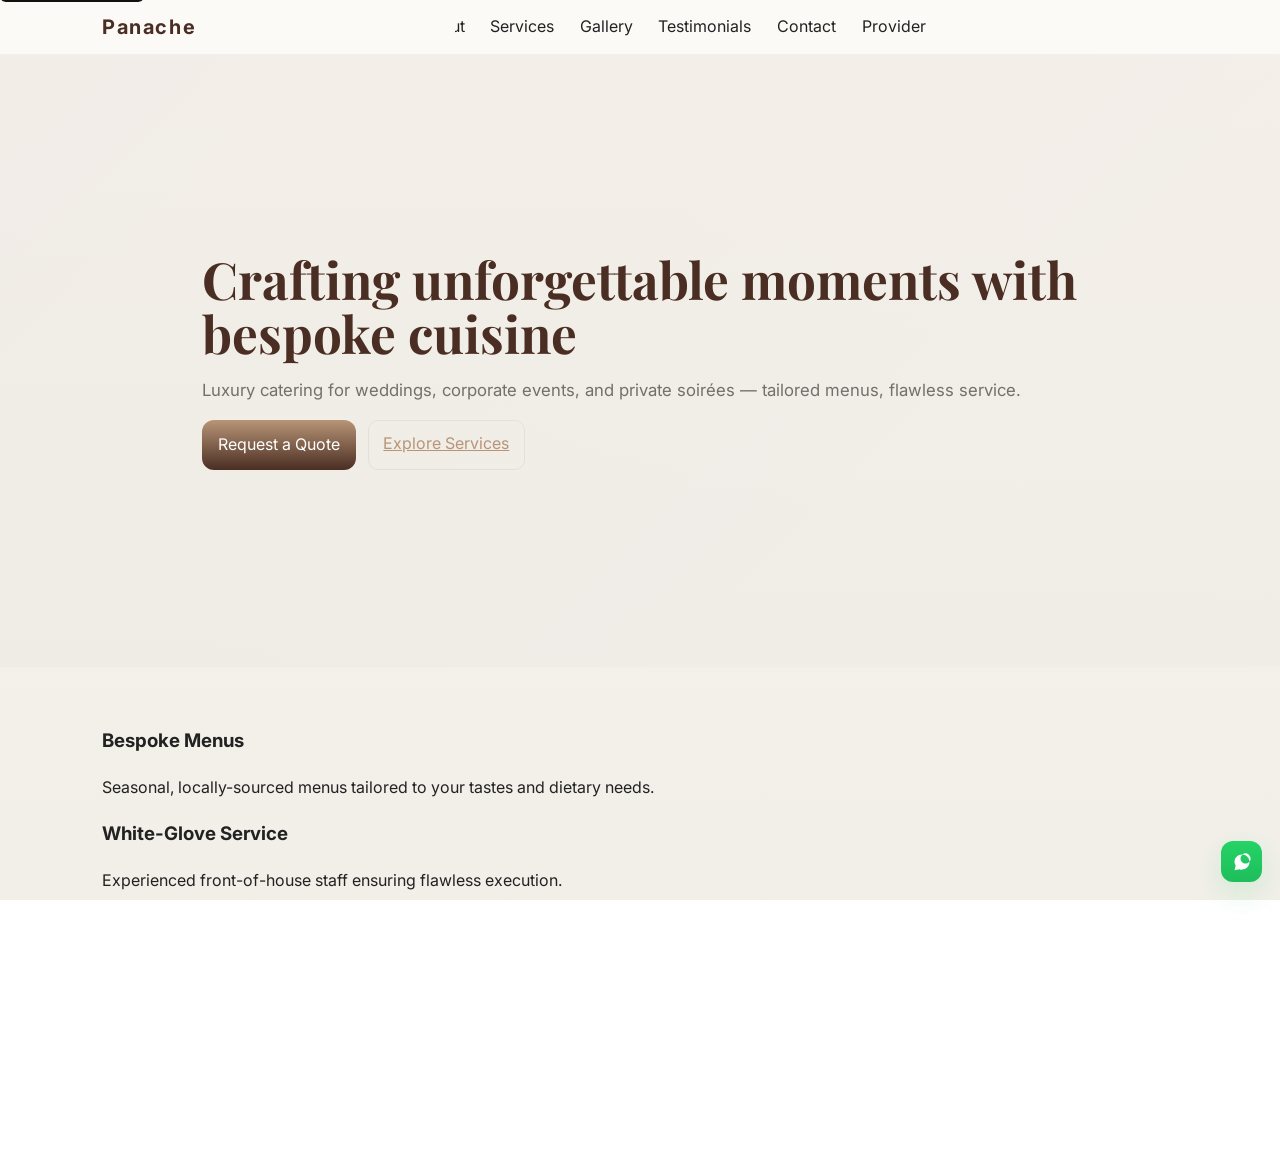
<file: index.html>
<!doctype html>
<html lang="en">
<head>
  <meta charset="utf-8" />
  <meta name="viewport" content="width=device-width,initial-scale=1" />
  <title>Panache Catering — Luxury Events & Catering</title>
  <meta name="description" content="Luxury catering for weddings, corporate events and private parties." />
  <link rel="preconnect" href="https://fonts.googleapis.com">
  <link rel="preconnect" href="https://fonts.gstatic.com" crossorigin>
  <link href="https://fonts.googleapis.com/css2?family=Inter:wght@300;400;600;700&family=Playfair+Display:wght@400;600;700&display=swap" rel="stylesheet">
  <link rel="stylesheet" href="style.css" />
</head>
<body>
  <a class="skip-link" href="#content">Skip to content</a>

  <header class="site-header" id="site-header">
    <div class="container header-inner">
      <a class="brand" href="index.html" aria-label="Panache Catering home">Panache</a>

      <button id="mobile-menu-btn" class="menu-btn" aria-controls="primary-nav" aria-expanded="false" aria-label="Toggle navigation">
        <span class="hamburger" aria-hidden="true"></span>
      </button>

  <nav id="primary-nav" class="primary-nav hidden" role="navigation" aria-label="Primary navigation">
        <ul>
          <li><a href="index.html">Home</a></li>
          <li><a href="about.html">About</a></li>
          <li><a href="services.html">Services</a></li>
          <li><a href="gallery.html">Gallery</a></li>
          <li><a href="testimonials.html">Testimonials</a></li>
          <li><a href="contact.html">Contact</a></li>
          <li><a href="dashboard.html" class="btn-ghost">Provider</a></li>
        </ul>
      </nav>
    </div>
  </header>

  <main id="content" tabindex="-1">
    <section class="hero">
      <div class="hero-overlay">
        <div class="container hero-content">
          <h1 class="hero-title">Crafting unforgettable moments with bespoke cuisine</h1>
          <p class="hero-sub">Luxury catering for weddings, corporate events, and private soirées — tailored menus, flawless service.</p>
          <div class="hero-cta">
            <a class="btn-primary" href="contact.html">Request a Quote</a>
            <a class="btn-secondary" href="services.html">Explore Services</a>
          </div>
        </div>
      </div>
    </section>

    <section class="quick-features container">
      <div class="features-grid">
        <article class="feature-card">
          <h3>Bespoke Menus</h3>
          <p>Seasonal, locally-sourced menus tailored to your tastes and dietary needs.</p>
        </article>
        <article class="feature-card">
          <h3>White-Glove Service</h3>
          <p>Experienced front-of-house staff ensuring flawless execution.</p>
        </article>
        <article class="feature-card">
          <h3>Event Design</h3>
          <p>We coordinate décor, flow, and timing for a seamless guest experience.</p>
        </article>
      </div>
    </section>
  </main>

  <!-- WhatsApp contact (persistent) -->
  <a class="whatsapp-btn" href="https://wa.me/263784747278?text=Hello%20Panache%2C%20I%27m%20interested%20in%20your%20catering%20services" target="_blank" rel="noopener" aria-label="Contact us on WhatsApp">
    <svg width="20" height="20" viewBox="0 0 24 24" aria-hidden="true"><path fill="currentColor" d="M20.5 3.5C18 1 14.4 1 12 3.5 9.6 6 9.6 9.6 12 12 14.4 14.4 18 14.4 20.5 12 23 9.6 23 6 20.5 3.5ZM12 21.2c-1.1 0-2.2-.2-3.2-.6L3 22l1.4-5.8C3.6 14.6 3 13.4 3 12c0-4.9 4-9 9-9s9 4 9 9-4 9-9 9Z"/></svg>
  </a>

  <!-- Footer -->
  <footer class="site-footer">
    <div class="container footer-inner">
      <p>&copy; <span id="year"></span> Panache Catering. All rights reserved.</p>
      <nav aria-label="Footer social links" class="footer-nav">
        <a href="#" aria-label="Instagram">Instagram</a>
        <a href="#" aria-label="Facebook">Facebook</a>
        <a href="#" aria-label="LinkedIn">LinkedIn</a>
      </nav>
    </div>
  </footer>

  <!-- Provider Dashboard (overlay) -->
  <div id="dashboard" class="dashboard-overlay" aria-hidden="true" role="dialog" aria-label="Service provider dashboard">
    <aside class="dashboard-sidebar" role="navigation" aria-label="Dashboard sidebar">
      <div class="sidebar-top">
        <h3>Provider</h3>
        <button id="dashboard-close" aria-label="Close dashboard" class="close-dashboard">&times;</button>
      </div>
      <ul class="sidebar-nav">
        <li><button data-view="overview" class="sidebar-link active">Overview</button></li>
        <li><button data-view="bookings" class="sidebar-link">Bookings</button></li>
        <li><button data-view="inquiries" class="sidebar-link">Inquiries</button></li>
        <li><button data-view="events" class="sidebar-link">Upcoming Events</button></li>
      </ul>
      <div class="sidebar-footer">Signed in as <strong>Chef Admin</strong></div>
    </aside>

    <section class="dashboard-main" id="dashboard-main">
      <header class="dashboard-header">
        <h2 id="dashboard-title">Overview</h2>
        <div class="dashboard-actions">
          <button id="refresh-data" class="btn-ghost">Refresh</button>
          <button id="logout" class="btn-ghost">Sign out</button>
        </div>
      </header>

      <div class="dashboard-content">
        <!-- Overview -->
        <div class="view" data-view="overview">
          <div class="cards-grid">
            <div class="stat-card">
              <h4>Total Revenue</h4>
              <p class="stat-value" id="stat-revenue">$12,450</p>
            </div>
            <div class="stat-card">
              <h4>Bookings</h4>
              <p class="stat-value" id="stat-bookings">24</p>
            </div>
            <div class="stat-card">
              <h4>Upcoming Events</h4>
              <p class="stat-value" id="stat-events">6</p>
            </div>
            <div class="stat-card">
              <h4>Unresolved Inquiries</h4>
              <p class="stat-value" id="stat-inquiries">3</p>
            </div>
          </div>

          <section class="mini-panel">
            <h3>Upcoming</h3>
            <ul id="mini-upcoming" class="mini-list"></ul>
          </section>

          <section class="mini-panel">
            <h3>Recent Inquiries</h3>
            <ul id="mini-inquiries" class="mini-list"></ul>
          </section>
        </div>

        <!-- Bookings -->
        <div class="view" data-view="bookings" hidden>
          <h3>Bookings</h3>
          <table class="bookings-table" aria-label="Bookings overview">
            <thead>
              <tr><th>Client</th><th>Date</th><th>Guests</th><th>Package</th><th>Revenue</th></tr>
            </thead>
            <tbody id="bookings-tbody"></tbody>
          </table>
        </div>

        <!-- Inquiries -->
        <div class="view" data-view="inquiries" hidden>
          <h3>Customer Inquiries</h3>
          <ul id="inquiries-list" class="inquiries-list"></ul>
        </div>

        <!-- Events -->
        <div class="view" data-view="events" hidden>
          <h3>Upcoming Events</h3>
          <ul id="events-list" class="events-list"></ul>
        </div>
      </div>
    </section>
  </div>

  <script src="script.js"></script>
</body>
</html>
</file>
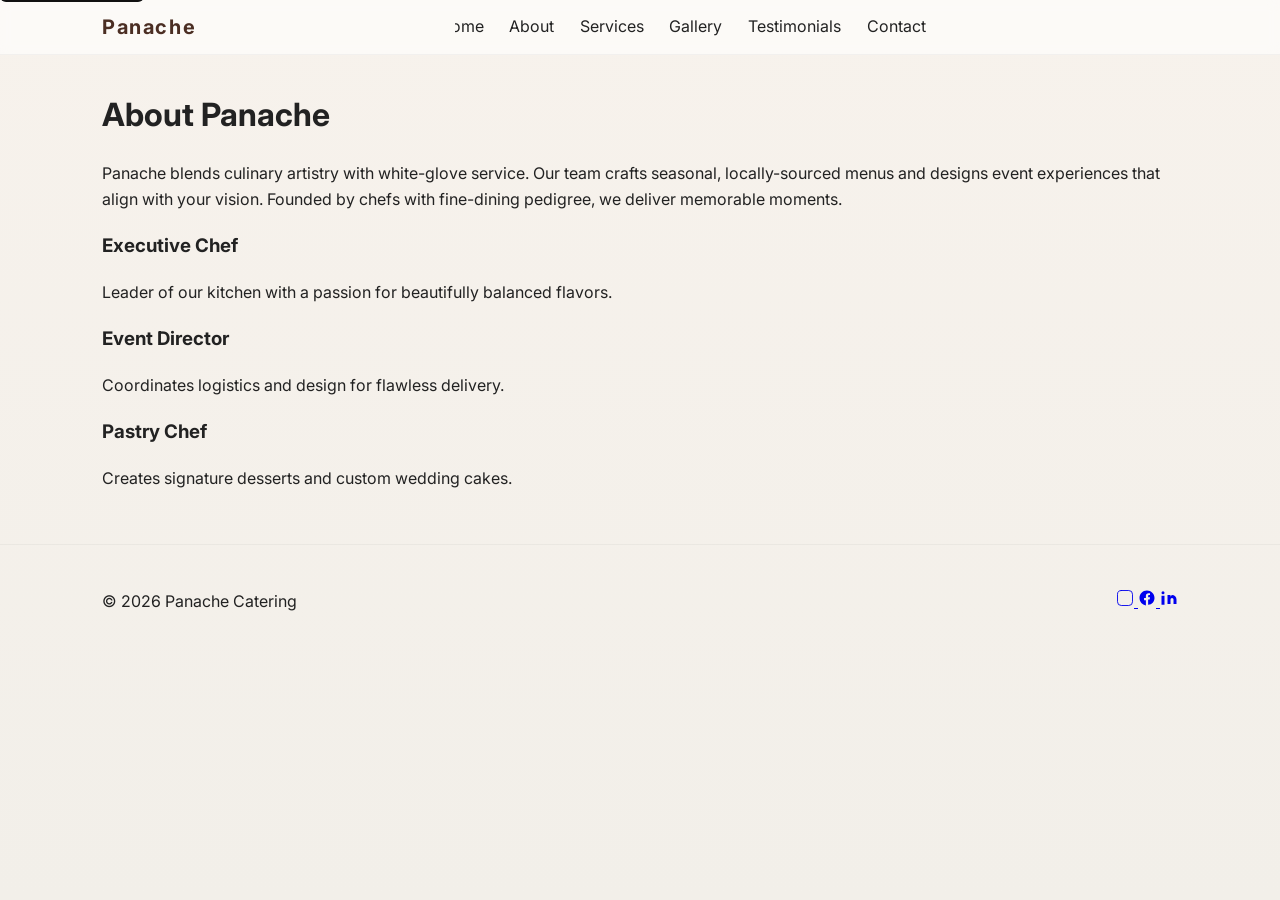
<file: about.html>
<!doctype html>
<html lang="en">
<head>
  <meta charset="utf-8" />
  <meta name="viewport" content="width=device-width,initial-scale=1" />
  <title>About — Panache Catering</title>
  <link rel="preconnect" href="https://fonts.googleapis.com">
  <link rel="preconnect" href="https://fonts.gstatic.com" crossorigin>
  <link href="https://fonts.googleapis.com/css2?family=Inter:wght@300;400;600;700&family=Playfair+Display:wght@400;600;700&display=swap" rel="stylesheet">
  <link rel="stylesheet" href="style.css" />
</head>
<body>
  <a class="skip-link" href="#content">Skip to content</a>
  <header class="site-header">
    <div class="container header-inner">
      <a class="brand" href="index.html">Panache</a>

      <button id="mobile-menu-btn" class="menu-btn" aria-controls="primary-nav" aria-expanded="false" aria-label="Toggle navigation">
        <span class="hamburger" aria-hidden="true"></span>
      </button>

      <nav id="primary-nav" class="primary-nav hidden" role="navigation" aria-label="Primary navigation">
        <ul>
          <li><a href="index.html">Home</a></li>
          <li><a href="about.html" aria-current="page">About</a></li>
          <li><a href="services.html">Services</a></li>
          <li><a href="gallery.html">Gallery</a></li>
          <li><a href="testimonials.html">Testimonials</a></li>
          <li><a href="contact.html">Contact</a></li>
        </ul>
      </nav>
    </div>
  </header>
  <main id="content" tabindex="-1" class="container about-page">
    <h1>About Panache</h1>
    <p>Panache blends culinary artistry with white-glove service. Our team crafts seasonal, locally-sourced menus and designs event experiences that align with your vision. Founded by chefs with fine-dining pedigree, we deliver memorable moments.</p>
    <section class="team-grid">
      <article class="team-card">
        <h3>Executive Chef</h3>
        <p>Leader of our kitchen with a passion for beautifully balanced flavors.</p>
      </article>
      <article class="team-card">
        <h3>Event Director</h3>
        <p>Coordinates logistics and design for flawless delivery.</p>
      </article>
      <article class="team-card">
        <h3>Pastry Chef</h3>
        <p>Creates signature desserts and custom wedding cakes.</p>
      </article>
    </section>
  </main>
  <footer class="site-footer">
    <div class="container footer-inner">
      <p>&copy; <span id="year"></span> Panache Catering</p>
      <nav class="footer-nav" aria-label="Social links">
        <a href="#" aria-label="Instagram" class="social">
          <svg width="18" height="18" viewBox="0 0 24 24" fill="none" aria-hidden="true"><path d="M7 2h10a5 5 0 0 1 5 5v10a5 5 0 0 1-5 5H7a5 5 0 0 1-5-5V7a5 5 0 0 1 5-5z" stroke="currentColor" stroke-width="1.2" stroke-linecap="round" stroke-linejoin="round"/></svg>
        </a>
        <a href="#" aria-label="Facebook" class="social">
          <svg width="18" height="18" viewBox="0 0 24 24" fill="none" aria-hidden="true"><path d="M22 12.1C22 6.5 17.5 2 11.9 2S2 6.5 2 12.1c0 5 3.7 9.1 8.5 9.9v-7H8.1v-3h2.4V9.3c0-2.4 1.4-3.7 3.5-3.7 1 0 2 .1 2 .1v2.2h-1.1c-1.1 0-1.4.7-1.4 1.4v1.7h2.5l-.4 3h-2.1v7C18.3 21.2 22 17.1 22 12.1z" fill="currentColor"/></svg>
        </a>
        <a href="#" aria-label="LinkedIn" class="social">
          <svg width="18" height="18" viewBox="0 0 24 24" fill="none" aria-hidden="true"><path d="M16 8a6 6 0 0 1 6 6v6h-4v-6a2 2 0 0 0-4 0v6h-4v-12h4v2.2A4 4 0 0 1 16 8zM2 9h4v12H2zM4 3a2 2 0 1 1 0 4 2 2 0 0 1 0-4z" fill="currentColor"/></svg>
        </a>
      </nav>
    </div>
  </footer>
  <script src="script.js"></script>
</body>
</html>
</file>
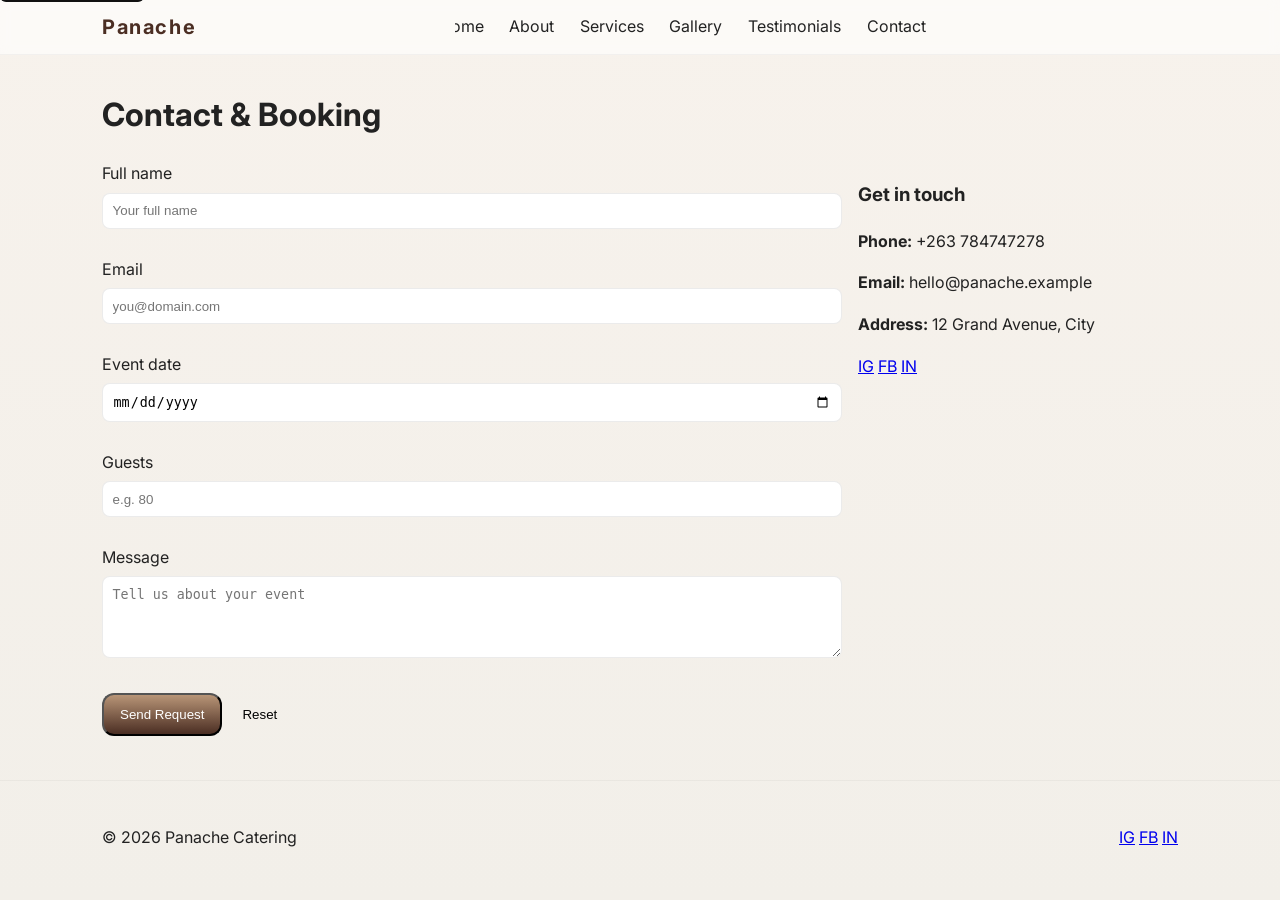
<file: contact.html>
<!doctype html>
<html lang="en">
<head>
  <meta charset="utf-8" />
  <meta name="viewport" content="width=device-width,initial-scale=1" />
  <title>Contact — Panache Catering</title>
  <link rel="preconnect" href="https://fonts.googleapis.com">
  <link rel="preconnect" href="https://fonts.gstatic.com" crossorigin>
  <link href="https://fonts.googleapis.com/css2?family=Inter:wght@300;400;600;700&family=Playfair+Display:wght@400;600;700&display=swap" rel="stylesheet">
  <link rel="stylesheet" href="style.css" />
</head>
<body>
  <a class="skip-link" href="#content">Skip to content</a>
  <header class="site-header">
    <div class="container header-inner">
      <a class="brand" href="index.html">Panache</a>

      <button id="mobile-menu-btn" class="menu-btn" aria-controls="primary-nav" aria-expanded="false" aria-label="Toggle navigation">
        <span class="hamburger" aria-hidden="true"></span>
      </button>

      <nav id="primary-nav" class="primary-nav hidden" role="navigation" aria-label="Primary navigation">
        <ul>
          <li><a href="index.html">Home</a></li>
          <li><a href="about.html">About</a></li>
          <li><a href="services.html">Services</a></li>
          <li><a href="gallery.html">Gallery</a></li>
          <li><a href="testimonials.html">Testimonials</a></li>
          <li><a href="contact.html" aria-current="page">Contact</a></li>
        </ul>
      </nav>
    </div>
  </header>
  <main id="content" tabindex="-1" class="container contact-page">
    <h1>Contact & Booking</h1>
    <div class="contact-grid">
      <form id="contact-form" novalidate aria-describedby="form-note">
        <p id="form-note" class="sr-only">All fields marked required must be filled to request a quote.</p>
        <label>
          Full name
          <input type="text" name="name" id="name" required placeholder="Your full name" />
          <span class="field-error" aria-live="polite"></span>
        </label>

        <label>
          Email
          <input type="email" name="email" id="email" required placeholder="you@domain.com" />
          <span class="field-error" aria-live="polite"></span>
        </label>

        <label>
          Event date
          <input type="date" name="date" id="event-date" required />
          <span class="field-error" aria-live="polite"></span>
        </label>

        <label>
          Guests
          <input type="number" name="guests" id="guests" min="1" required placeholder="e.g. 80" />
          <span class="field-error" aria-live="polite"></span>
        </label>

        <label>
          Message
          <textarea name="message" id="message" rows="4" placeholder="Tell us about your event" required></textarea>
          <span class="field-error" aria-live="polite"></span>
        </label>

        <div class="form-actions">
          <button type="submit" class="btn-primary">Send Request</button>
          <button type="reset" class="btn-ghost">Reset</button>
        </div>

        <div id="form-success" class="form-success" role="status" aria-live="polite"></div>
      </form>

      <aside class="contact-details" aria-label="Contact details">
        <h3>Get in touch</h3>
        <p><strong>Phone:</strong> +263 784747278</p>
        <p><strong>Email:</strong> hello@panache.example</p>
        <p><strong>Address:</strong> 12 Grand Avenue, City</p>
        <div class="socials">
          <a href="#" aria-label="Instagram" class="social">IG</a>
          <a href="#" aria-label="Facebook" class="social">FB</a>
          <a href="#" aria-label="LinkedIn" class="social">IN</a>
        </div>
      </aside>
    </div>
  </main>
  <footer class="site-footer">
    <div class="container footer-inner">
      <p>&copy; <span id="year"></span> Panache Catering</p>
      <nav class="footer-nav" aria-label="Social links">
        <a href="#" aria-label="Instagram" class="social">IG</a>
        <a href="#" aria-label="Facebook" class="social">FB</a>
        <a href="#" aria-label="LinkedIn" class="social">IN</a>
      </nav>
    </div>
  </footer>
  <script src="script.js"></script>
</body>
</html>
</file>
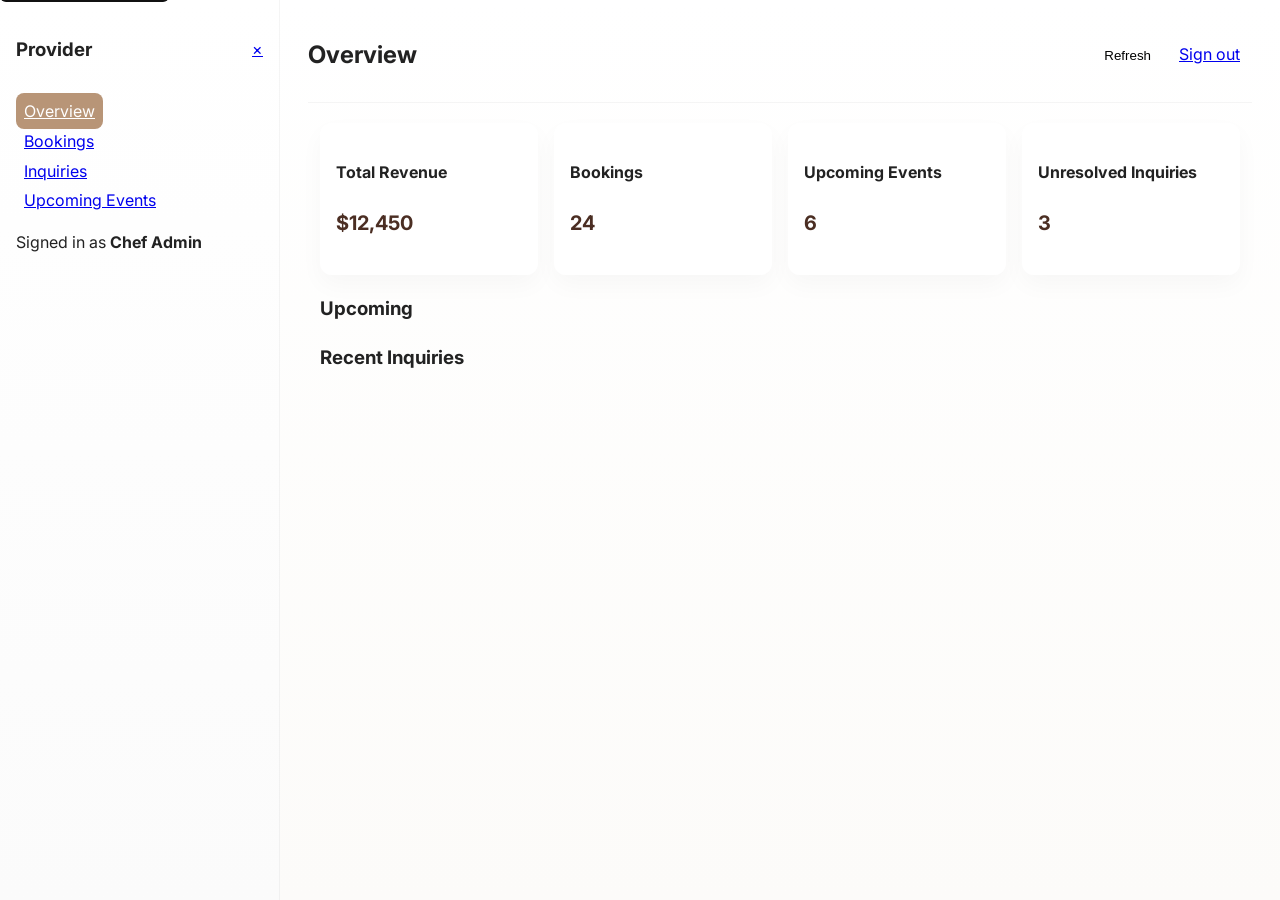
<file: dashboard.html>
<!doctype html>
<html lang="en">
<head>
  <meta charset="utf-8" />
  <meta name="viewport" content="width=device-width,initial-scale=1" />
  <title>Provider Dashboard — Panache Catering</title>
  <link rel="preconnect" href="https://fonts.googleapis.com">
  <link rel="preconnect" href="https://fonts.gstatic.com" crossorigin>
  <link href="https://fonts.googleapis.com/css2?family=Inter:wght@300;400;600;700&family=Playfair+Display:wght@400;600;700&display=swap" rel="stylesheet">
  <link rel="stylesheet" href="style.css" />
</head>
<body>
  <a class="skip-link" href="#dashboard-main">Skip to dashboard</a>
  <div id="dashboard" class="dashboard-overlay" aria-hidden="false" role="dialog" aria-label="Service provider dashboard">
    <aside class="dashboard-sidebar" role="navigation" aria-label="Dashboard sidebar">
      <div class="sidebar-top">
        <h3>Provider</h3>
        <a href="index.html" class="close-dashboard" aria-label="Close dashboard">×</a>
      </div>
      <ul class="sidebar-nav">
        <li><a href="#overview" class="sidebar-link active">Overview</a></li>
        <li><a href="#bookings" class="sidebar-link">Bookings</a></li>
        <li><a href="#inquiries" class="sidebar-link">Inquiries</a></li>
        <li><a href="#events" class="sidebar-link">Upcoming Events</a></li>
      </ul>
      <div class="sidebar-footer">Signed in as <strong>Chef Admin</strong></div>
    </aside>

    <section class="dashboard-main" id="dashboard-main">
      <header class="dashboard-header">
        <h2 id="dashboard-title">Overview</h2>
        <div class="dashboard-actions">
          <button id="refresh-data" class="btn-ghost">Refresh</button>
          <a href="index.html" class="btn-ghost">Sign out</a>
        </div>
      </header>

      <div class="dashboard-content container">
        <div id="overview">
          <div class="cards-grid">
            <div class="stat-card">
              <h4>Total Revenue</h4>
              <p class="stat-value" id="stat-revenue">$12,450</p>
            </div>
            <div class="stat-card">
              <h4>Bookings</h4>
              <p class="stat-value" id="stat-bookings">24</p>
            </div>
            <div class="stat-card">
              <h4>Upcoming Events</h4>
              <p class="stat-value" id="stat-events">6</p>
            </div>
            <div class="stat-card">
              <h4>Unresolved Inquiries</h4>
              <p class="stat-value" id="stat-inquiries">3</p>
            </div>
          </div>

          <section class="mini-panel">
            <h3>Upcoming</h3>
            <ul id="mini-upcoming" class="mini-list"></ul>
          </section>

          <section class="mini-panel">
            <h3>Recent Inquiries</h3>
            <ul id="mini-inquiries" class="mini-list"></ul>
          </section>
        </div>

        <div id="bookings" hidden>
          <h3>Bookings</h3>
          <table class="bookings-table" aria-label="Bookings overview">
            <thead>
              <tr><th>Client</th><th>Date</th><th>Guests</th><th>Package</th><th>Revenue</th></tr>
            </thead>
            <tbody id="bookings-tbody"></tbody>
          </table>
        </div>

        <div id="inquiries" hidden>
          <h3>Customer Inquiries</h3>
          <ul id="inquiries-list" class="inquiries-list"></ul>
        </div>

        <div id="events" hidden>
          <h3>Upcoming Events</h3>
          <ul id="events-list" class="events-list"></ul>
        </div>
      </div>
    </section>
  </div>
  <script src="script.js"></script>
</body>
</html>
</file>
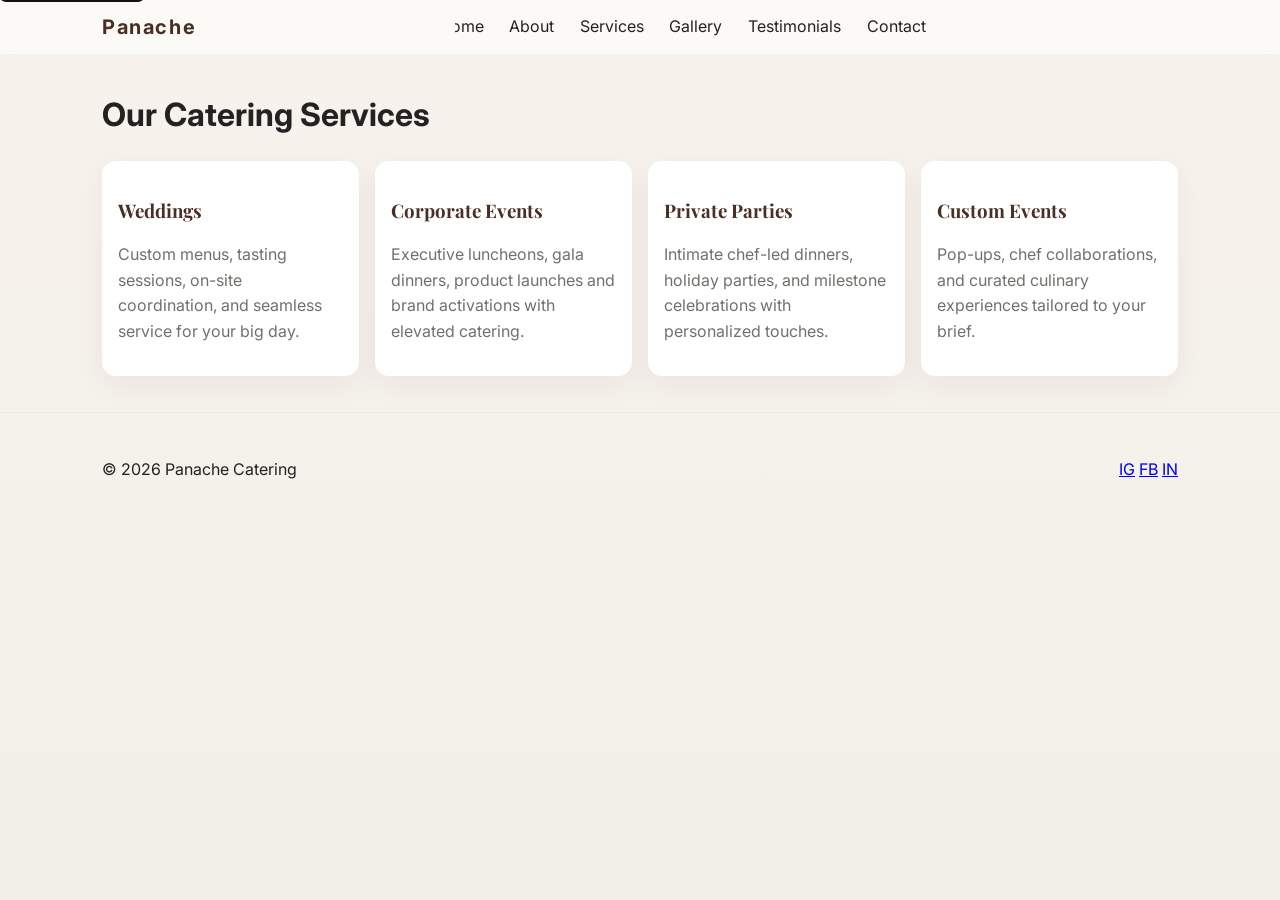
<file: services.html>
<!doctype html>
<html lang="en">
<head>
  <meta charset="utf-8" />
  <meta name="viewport" content="width=device-width,initial-scale=1" />
  <title>Services — Panache Catering</title>
  <link rel="preconnect" href="https://fonts.googleapis.com">
  <link rel="preconnect" href="https://fonts.gstatic.com" crossorigin>
  <link href="https://fonts.googleapis.com/css2?family=Inter:wght@300;400;600;700&family=Playfair+Display:wght@400;600;700&display=swap" rel="stylesheet">
  <link rel="stylesheet" href="style.css" />
</head>
<body>
  <a class="skip-link" href="#content">Skip to content</a>
  <header class="site-header">
    <div class="container header-inner">
      <a class="brand" href="index.html">Panache</a>

      <button id="mobile-menu-btn" class="menu-btn" aria-controls="primary-nav" aria-expanded="false" aria-label="Toggle navigation">
        <span class="hamburger" aria-hidden="true"></span>
      </button>

      <nav id="primary-nav" class="primary-nav hidden" role="navigation" aria-label="Primary navigation">
        <ul>
          <li><a href="index.html">Home</a></li>
          <li><a href="about.html">About</a></li>
          <li><a href="services.html" aria-current="page">Services</a></li>
          <li><a href="gallery.html">Gallery</a></li>
          <li><a href="testimonials.html">Testimonials</a></li>
          <li><a href="contact.html">Contact</a></li>
        </ul>
      </nav>
    </div>
  </header>
  <main id="content" tabindex="-1" class="container services-page">
    <h1>Our Catering Services</h1>
    <div class="services-grid">
      <article class="service-card">
        <h3>Weddings</h3>
        <p>Custom menus, tasting sessions, on-site coordination, and seamless service for your big day.</p>
      </article>
      <article class="service-card">
        <h3>Corporate Events</h3>
        <p>Executive luncheons, gala dinners, product launches and brand activations with elevated catering.</p>
      </article>
      <article class="service-card">
        <h3>Private Parties</h3>
        <p>Intimate chef-led dinners, holiday parties, and milestone celebrations with personalized touches.</p>
      </article>
      <article class="service-card">
        <h3>Custom Events</h3>
        <p>Pop-ups, chef collaborations, and curated culinary experiences tailored to your brief.</p>
      </article>
    </div>
  </main>
  <footer class="site-footer">
    <div class="container footer-inner">
      <p>&copy; <span id="year"></span> Panache Catering</p>
      <nav class="footer-nav" aria-label="Social links">
        <a href="#" aria-label="Instagram" class="social">IG</a>
        <a href="#" aria-label="Facebook" class="social">FB</a>
        <a href="#" aria-label="LinkedIn" class="social">IN</a>
      </nav>
    </div>
  </footer>
  <script src="script.js"></script>
</body>
</html>
</file>
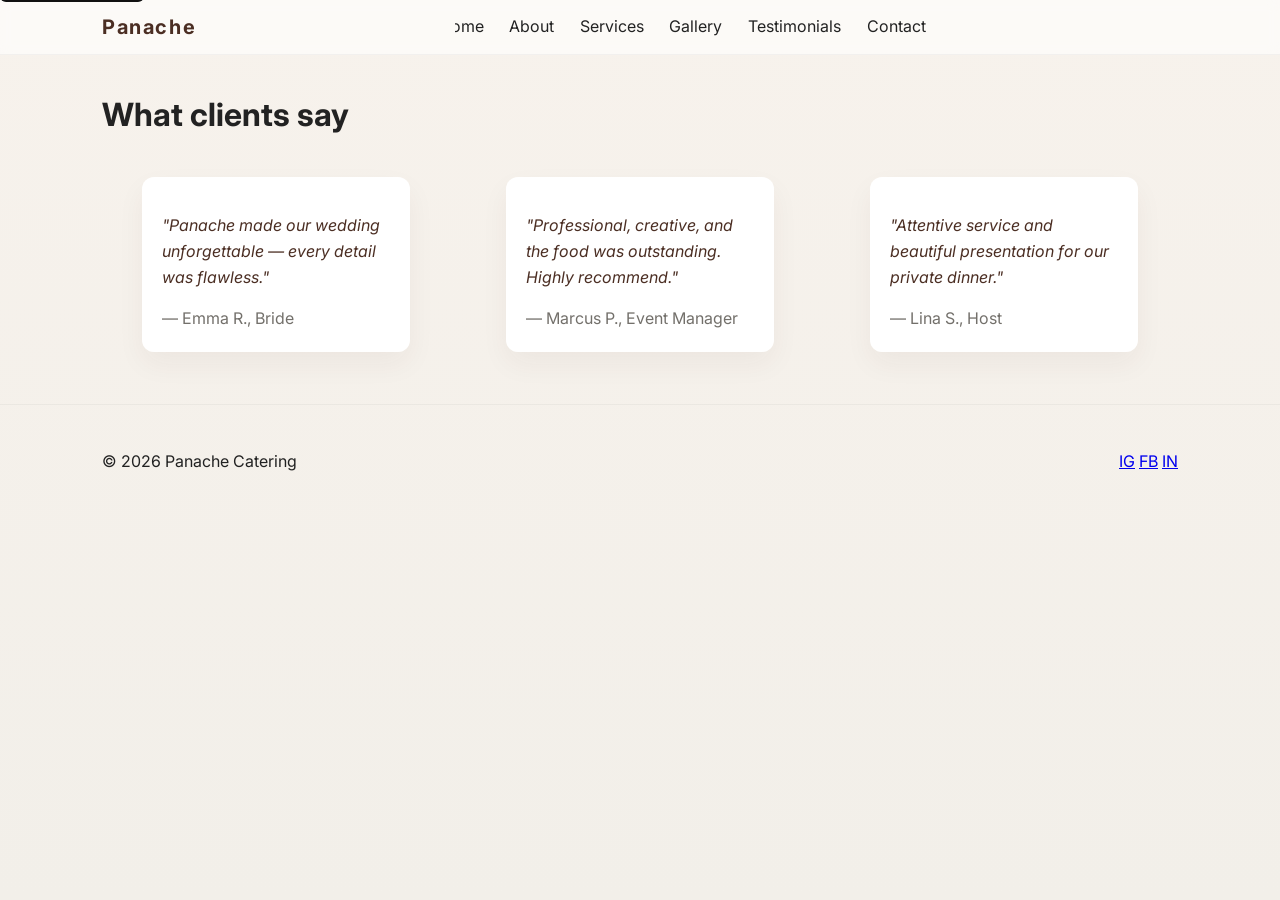
<file: testimonials.html>
<!doctype html>
<html lang="en">
<head>
  <meta charset="utf-8" />
  <meta name="viewport" content="width=device-width,initial-scale=1" />
  <title>Testimonials — Panache Catering</title>
  <link rel="preconnect" href="https://fonts.googleapis.com">
  <link rel="preconnect" href="https://fonts.gstatic.com" crossorigin>
  <link href="https://fonts.googleapis.com/css2?family=Inter:wght@300;400;600;700&family=Playfair+Display:wght@400;600;700&display=swap" rel="stylesheet">
  <link rel="stylesheet" href="style.css" />
</head>
<body>
  <a class="skip-link" href="#content">Skip to content</a>
  <header class="site-header">
    <div class="container header-inner">
      <a class="brand" href="index.html">Panache</a>

      <button id="mobile-menu-btn" class="menu-btn" aria-controls="primary-nav" aria-expanded="false" aria-label="Toggle navigation">
        <span class="hamburger" aria-hidden="true"></span>
      </button>

      <nav id="primary-nav" class="primary-nav hidden" role="navigation" aria-label="Primary navigation">
        <ul>
          <li><a href="index.html">Home</a></li>
          <li><a href="about.html">About</a></li>
          <li><a href="services.html">Services</a></li>
          <li><a href="gallery.html">Gallery</a></li>
          <li><a href="testimonials.html" aria-current="page">Testimonials</a></li>
          <li><a href="contact.html">Contact</a></li>
        </ul>
      </nav>
    </div>
  </header>
  <main id="content" tabindex="-1" class="container testimonials-page">
    <h1>What clients say</h1>
    <div class="testimonials-grid">
      <blockquote class="testimonial-card">
        <p>"Panache made our wedding unforgettable — every detail was flawless."</p>
        <footer>— Emma R., Bride</footer>
      </blockquote>
      <blockquote class="testimonial-card">
        <p>"Professional, creative, and the food was outstanding. Highly recommend."</p>
        <footer>— Marcus P., Event Manager</footer>
      </blockquote>
      <blockquote class="testimonial-card">
        <p>"Attentive service and beautiful presentation for our private dinner."</p>
        <footer>— Lina S., Host</footer>
      </blockquote>
    </div>
  </main>
  <footer class="site-footer">
    <div class="container footer-inner">
      <p>&copy; <span id="year"></span> Panache Catering</p>
      <nav class="footer-nav" aria-label="Social links">
        <a href="#" aria-label="Instagram" class="social">IG</a>
        <a href="#" aria-label="Facebook" class="social">FB</a>
        <a href="#" aria-label="LinkedIn" class="social">IN</a>
      </nav>
    </div>
  </footer>
  <script src="script.js"></script>
</body>
</html>
</file>
<file: style.css>
:root{
  /* Theme tokens */
  --bg: #f6f5f3;
  --panel: #ffffff;
  --accent: #6b3f2f; /* warm luxury */
  --accent-2: #b89577;
  --muted: #6b6b6b;
  /* logo-driven tokens (update these to match your logo colors) */
  --logo-primary: #4b2e23; /* deep brown (default) */
  --logo-accent: #f7f2ec;  /* cream (default) */
  --logo-secondary: #b89577; /* warm accent (default) */
  --brand: var(--logo-primary);
  --brand-contrast: var(--logo-accent);
  --radius: 12px;
  --container: 1100px;
  --glass: rgba(255,255,255,0.6);

  /* Typography */
  --font-serif: 'Playfair Display', Georgia, 'Times New Roman', serif;
  --font-sans: Inter, system-ui, -apple-system, 'Segoe UI', Roboto, 'Helvetica Neue', Arial;

  /* Spacing scale */
  --space-xs: 0.25rem;
  --space-sm: 0.5rem;
  --space-md: 1rem;
  --space-lg: 1.75rem;
  --space-xl: 2.5rem;

  /* Palette */
  --cream: var(--logo-accent);
  --brown-dark: var(--logo-primary);
  --brown-warm: var(--logo-secondary);
  --accent: var(--brand);
  --muted: #73706b;
}

*{box-sizing:border-box}
html,body{height:100%}
/* prevent horizontal scrolling (only vertical scroll allowed) */
html, body { overflow-x: hidden; }
body{
  margin: 0;
  font-family: var(--font-sans);
  color: #222;
  background: linear-gradient(180deg,var(--cream) 0%, #f2efe9 100%);
  -webkit-font-smoothing:antialiased;
  -moz-osx-font-smoothing:grayscale;
  line-height: 1.6;
  font-size: 16px;
  scroll-behavior: smooth;
}

.container{max-width:var(--container);margin:0 auto;padding:0.75rem}
.sr-only{position:absolute!important;height:1px;width:1px;overflow:hidden;clip:rect(1px,1px,1px,1px);white-space:nowrap}

/* Utility helpers */
.muted{color:var(--muted)}
.stack{display:flex;flex-direction:column;gap:0.5rem}
.visually-hidden{position:absolute!important;height:1px;width:1px;overflow:hidden;clip:rect(1px,1px,1px,1px);white-space:nowrap}

/* skip link */
.skip-link{
  position: absolute;left: 0;top: -40px;background: #111;color: #fff;padding: .5rem 1rem;border-radius: 0 0 6px 6px;z-index: 999;
}
.skip-link:focus{top:0;}

/* Header */
.site-header{position:sticky;top:0;z-index:50;background:rgba(255,255,255,0.6);backdrop-filter:blur(6px);border-bottom:1px solid rgba(0,0,0,0.04)}
.header-inner{display:flex;align-items:center;justify-content:space-between;padding:0.5rem 0.75rem;gap:0.5rem}
.header-inner .brand{flex:0 0 auto}
.header-inner .primary-nav{flex:1 1 auto}
.brand{font-weight:700;color:var(--brand);text-decoration:none;font-size:1.25rem;letter-spacing:.08em;margin-right:0.5rem}
.primary-nav ul{display:flex;gap:.5rem;list-style:none;margin:0;padding:0;align-items:center}
.primary-nav a, .primary-nav button{background:none;border:none;color:inherit;padding:var(--space-sm) .75rem;text-decoration:none;font:inherit;cursor:pointer;border-radius:8px}
.primary-nav a:focus, .primary-nav button:focus{outline:3px solid rgba(107,63,47,0.15)}
.menu-btn{display:flex;align-items:center;background:none;border:0;padding:.25rem;margin-left:.25rem}
.hamburger{display:inline-block;width:28px;height:2px;background:var(--brown-dark);position:relative;border-radius:2px}
.hamburger::before,.hamburger::after{content:"";position:absolute;left:0;width:28px;height:2px;background:var(--brown-dark);border-radius:2px}
.hamburger::before{top:-8px}
.hamburger::after{top:8px}

/* MOBILE FIRST: primary nav hidden behind menu. Use full-viewport fixed panel that slides horizontally without causing layout overflow */
.primary-nav{position:fixed;top:0;right:0;bottom:0;left:0;background:var(--panel);padding-top:4rem;padding-left:1rem;padding-right:1rem;transition:transform .28s ease;transform:translateX(100%);display:flex;flex-direction:column;align-items:stretch;z-index:55;box-shadow:0 20px 40px rgba(10,10,10,0.08)}
.primary-nav ul{flex-direction:column;gap:0.5rem;width:100%;max-width:480px;margin:0 auto}
.primary-nav.hidden{transform:translateX(100%);} 
.primary-nav:not(.hidden){transform:translateX(0);} 

/* Mobile panel link styles to ensure readable background over any page content */
.primary-nav a, .primary-nav button{display:block;width:100%;text-align:center;background:rgba(0,0,0,0.03);padding:0.75rem 1rem;border-radius:10px;color:var(--brand);margin:0.25rem 0}
.primary-nav a:hover, .primary-nav button:hover{background:var(--brand);color:var(--brand-contrast)}

/* Buttons */
.btn-primary{background:linear-gradient(180deg,var(--brown-warm),var(--brand));color:#fff;padding:.75rem 1rem;border-radius:12px;text-decoration:none;display:inline-block;transition:transform .18s cubic-bezier(.2,.8,.2,1),box-shadow .18s}
.btn-primary:hover{transform:translateY(-4px) scale(1.02);box-shadow:0 18px 36px rgba(75,46,35,0.14)}
.btn-secondary{background:transparent;border:1px solid rgba(107,63,47,0.08);padding:.6rem .9rem;border-radius:10px;color:var(--accent-2)}
.btn-ghost{background:transparent;border:0;padding:.5rem .75rem}

/* Hero */
.hero{min-height:68vh;display:flex;align-items:center;background-image:linear-gradient(135deg, rgba(0,0,0,0.02), rgba(0,0,0,0.01));margin-bottom:var(--space-lg);padding-top:var(--space-lg);padding-bottom:var(--space-lg)}
.hero-overlay{width:100%;padding:var(--space-xl) 0}
.hero-content{max-width:900px}
.hero-title{font-family:var(--font-serif);font-size:2rem;margin:0 0 .5rem;color:var(--brand);line-height:1.05}
.hero-sub{color:var(--muted);margin-bottom:1rem;font-size:1.05rem}
.hero-cta{display:flex;gap:.75rem;flex-wrap:wrap}

/* ABOUT */
.about .about-grid{display:flex;flex-direction:column;gap:1rem}
.about-list{margin:0;padding-left:1.25rem}

/* SERVICES */
.services-grid{display:grid;grid-template-columns:1fr;gap:var(--space-md)}
.service-card{background:linear-gradient(180deg,#fff,#fff);padding:var(--space-md);border-radius:14px;box-shadow:0 8px 30px rgba(75,46,35,0.06);transition:transform .28s cubic-bezier(.2,.8,.2,1),box-shadow .28s}
.service-card:hover{transform:translateY(-8px) scale(1.01);box-shadow:0 30px 60px rgba(75,46,35,0.12)}
.service-card h3{font-family:var(--font-serif);color:var(--brown-dark);margin-bottom:.5rem}
.service-card p{color:var(--muted)}

/* GALLERY */
.gallery-controls{display:flex;gap:.5rem;flex-wrap:wrap;margin-bottom:var(--space-md)}
.filter-btn{border:1px solid rgba(0,0,0,0.06);background:transparent;padding:var(--space-sm) .75rem;border-radius:10px}
.filter-btn.active{background:var(--accent);color:#fff;border-color:var(--accent)}
.gallery-grid{display:grid;grid-template-columns:1fr;gap:var(--space-sm)}
.gallery-item{background:var(--panel);border-radius:12px;overflow:hidden;box-shadow:0 10px 30px rgba(75,46,35,0.05);transition:transform .28s,box-shadow .28s}
.gallery-item img{width:100%;height:auto;display:block}
.gallery-item figcaption{padding:.75rem 1rem;color:var(--muted);font-size:.95rem}
.gallery-item:hover{transform:translateY(-6px) scale(1.01);box-shadow:0 40px 80px rgba(75,46,35,0.12)}

/* TESTIMONIALS */
.testimonials-grid{display:grid;grid-template-columns:1fr;gap:1rem}
.testimonial-card{background:linear-gradient(180deg,#fff,#fff);padding:1.25rem;border-radius:12px;box-shadow:0 12px 28px rgba(75,46,35,0.05)}
.testimonial-card p{font-style:italic;color:var(--brown-dark)}
.testimonial-card footer{color:var(--muted);margin-top:.5rem}

/* CONTACT */
#contact .contact-grid, .contact-grid{display:grid;gap:var(--space-md)}
#contact-form label{display:block;margin-bottom:.5rem}
#contact-form input,#contact-form textarea{width:100%;padding:.6rem;border-radius:8px;border:1px solid rgba(0,0,0,0.08);margin-top:.35rem}
.field-error{color:#9b2c2c;font-size:.85rem;display:block;height:1rem;margin-top:.25rem}
.form-actions{display:flex;gap:.5rem;margin-top:.5rem}
.form-success{color:green;margin-top:.5rem}

/* Footer */
.site-footer{border-top:1px solid rgba(0,0,0,0.04);padding:1rem 0;margin-top:1.5rem}
.footer-inner{display:flex;justify-content:space-between;align-items:center;gap:1rem;flex-wrap:wrap}

/* WhatsApp button */
.whatsapp-btn{position:fixed;right:18px;bottom:18px;background:linear-gradient(180deg,#25d366,#1ebe5b);color:#fff;padding:.65rem;border-radius:12px;display:inline-flex;align-items:center;gap:.5rem;text-decoration:none;box-shadow:0 10px 30px rgba(37,211,102,0.18);z-index:60}

/* DASHBOARD overlay */
.dashboard-overlay{position:fixed;inset:0;background:rgba(10,10,10,0.45);display:flex;align-items:stretch;z-index:100;visibility:hidden;opacity:0;transition:opacity .2s ease,visibility .2s}
.dashboard-overlay[aria-hidden="false"]{visibility:visible;opacity:1}
.dashboard-sidebar{width:280px;background:linear-gradient(180deg,#fff,#fbfbfb);padding:1rem;border-right:1px solid rgba(0,0,0,0.04);display:flex;flex-direction:column}
.sidebar-top{display:flex;align-items:center;justify-content:space-between}
.sidebar-nav{list-style:none;padding:0;margin:1rem 0;display:flex;flex-direction:column;gap:.25rem}
.sidebar-link{background:none;border:0;text-align:left;padding:.5rem;border-radius:8px;cursor:pointer}
.sidebar-link.active{background:var(--accent-2);color:#fff}
.dashboard-main{flex:1;overflow:auto;padding:var(--space-md) var(--space-lg);background:linear-gradient(180deg,#fff,#fcfbf9)}
.dashboard-header{display:flex;align-items:center;justify-content:space-between;border-bottom:1px solid rgba(0,0,0,0.04);padding-bottom:.5rem;margin-bottom:.5rem}
.cards-grid{display:grid;grid-template-columns:repeat(2,1fr);gap:1rem;margin-bottom:1rem}
.stat-card{background:linear-gradient(180deg,#fff,#fff);padding:1rem;border-radius:12px;box-shadow:0 10px 24px rgba(10,10,10,0.03)}
.stat-value{font-size:1.25rem;font-weight:700;color:var(--brand)}
.mini-list{list-style:none;padding:0;margin:0}
.bookings-table{width:100%;border-collapse:collapse}
.bookings-table th, .bookings-table td{padding:.5rem;border-bottom:1px solid rgba(0,0,0,0.04);text-align:left}

/* Responsive - larger screens */
@media (min-width:720px){
  .primary-nav{position:static;transform:none;background:transparent;padding:0;border-radius:0;box-shadow:none}
  /* override hidden state on desktop so nav links remain visible */
  .primary-nav.hidden{transform:none}
  .primary-nav ul{flex-direction:row;align-items:center;justify-content:flex-end;gap:0.4rem;flex-wrap:nowrap;overflow-x:auto}
  .menu-btn{display:none}
  /* Desktop: make links inline and remove panel backgrounds */
  .primary-nav a, .primary-nav button{display:inline-block;background:transparent;padding:.4rem .6rem;color:inherit;margin:0;border-radius:8px;white-space:nowrap}
  /* desktop: force single-line nav; if content overflows, allow horizontal scroll */
  .primary-nav ul::-webkit-scrollbar{height:6px}
  .primary-nav ul{scrollbar-width:thin;-webkit-overflow-scrolling:touch}
  .primary-nav a:hover, .primary-nav button:hover{background:rgba(0,0,0,0.04)}
  .hero-title{font-size:3.2rem}
  .services-grid{grid-template-columns:repeat(2,1fr)}
  .gallery-grid{grid-template-columns:repeat(2,1fr)}
  .testimonials-grid{grid-template-columns:repeat(3,1fr)}
  .contact-grid{grid-template-columns:1fr 320px}
  .cards-grid{grid-template-columns:repeat(4,1fr)}
}

@media (min-width:1100px){
  .services-grid{grid-template-columns:repeat(4,1fr)}
  .gallery-grid{grid-template-columns:repeat(3,1fr)}
}

/* focus visible */
:focus{outline:3px solid rgba(75,46,35,0.12);outline-offset:2px}
</file>
